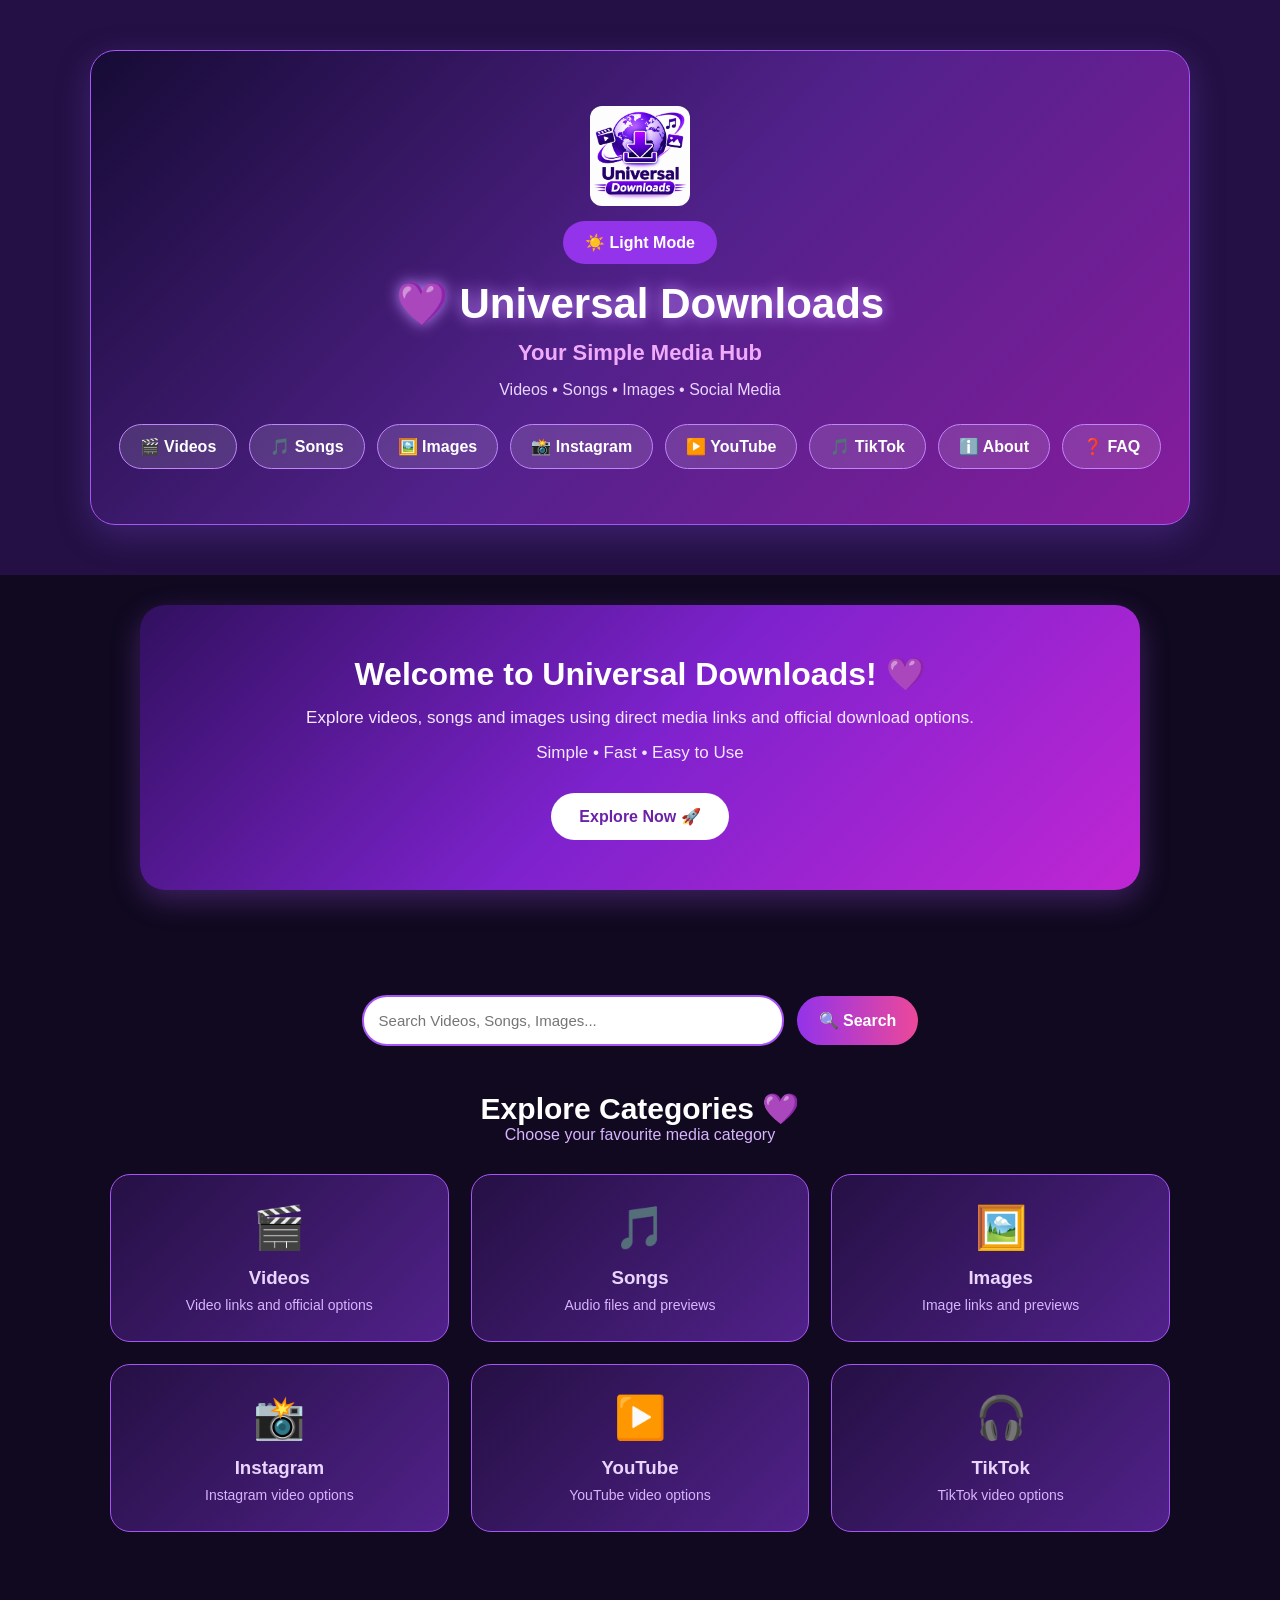
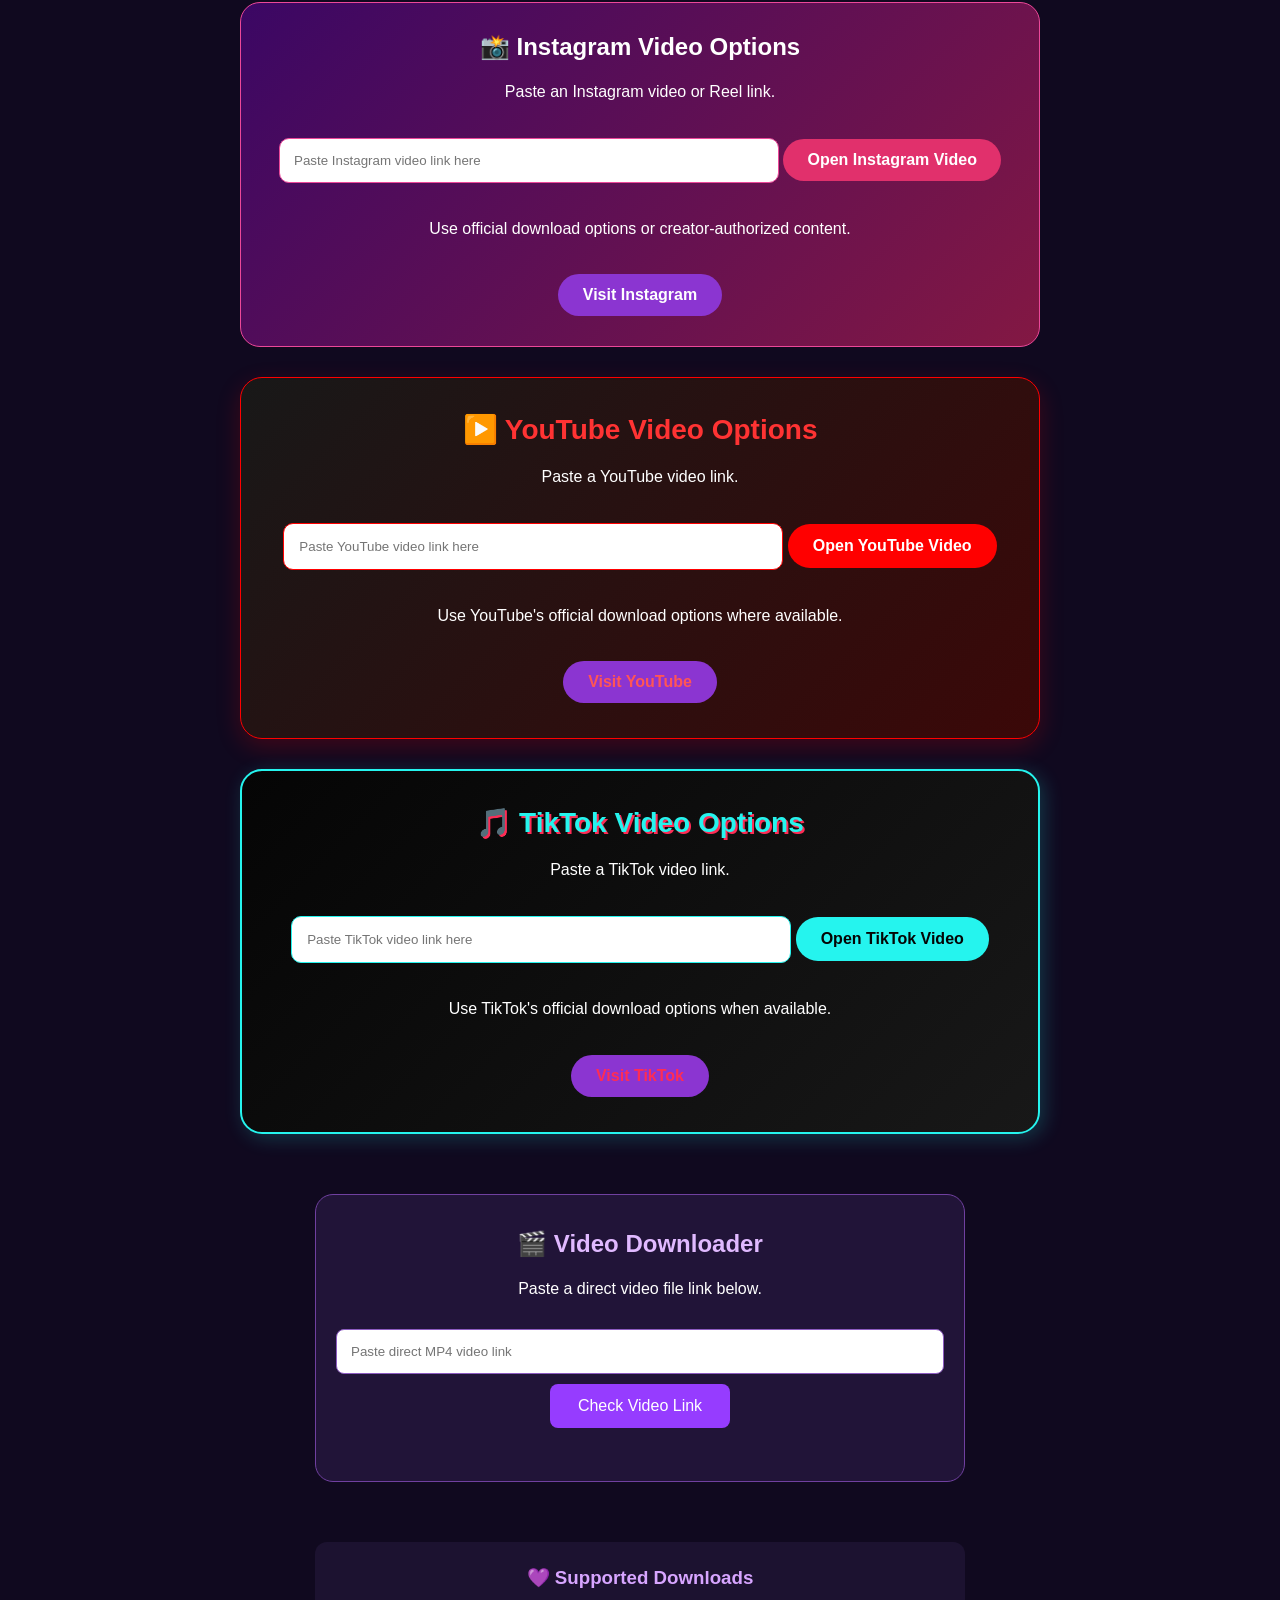
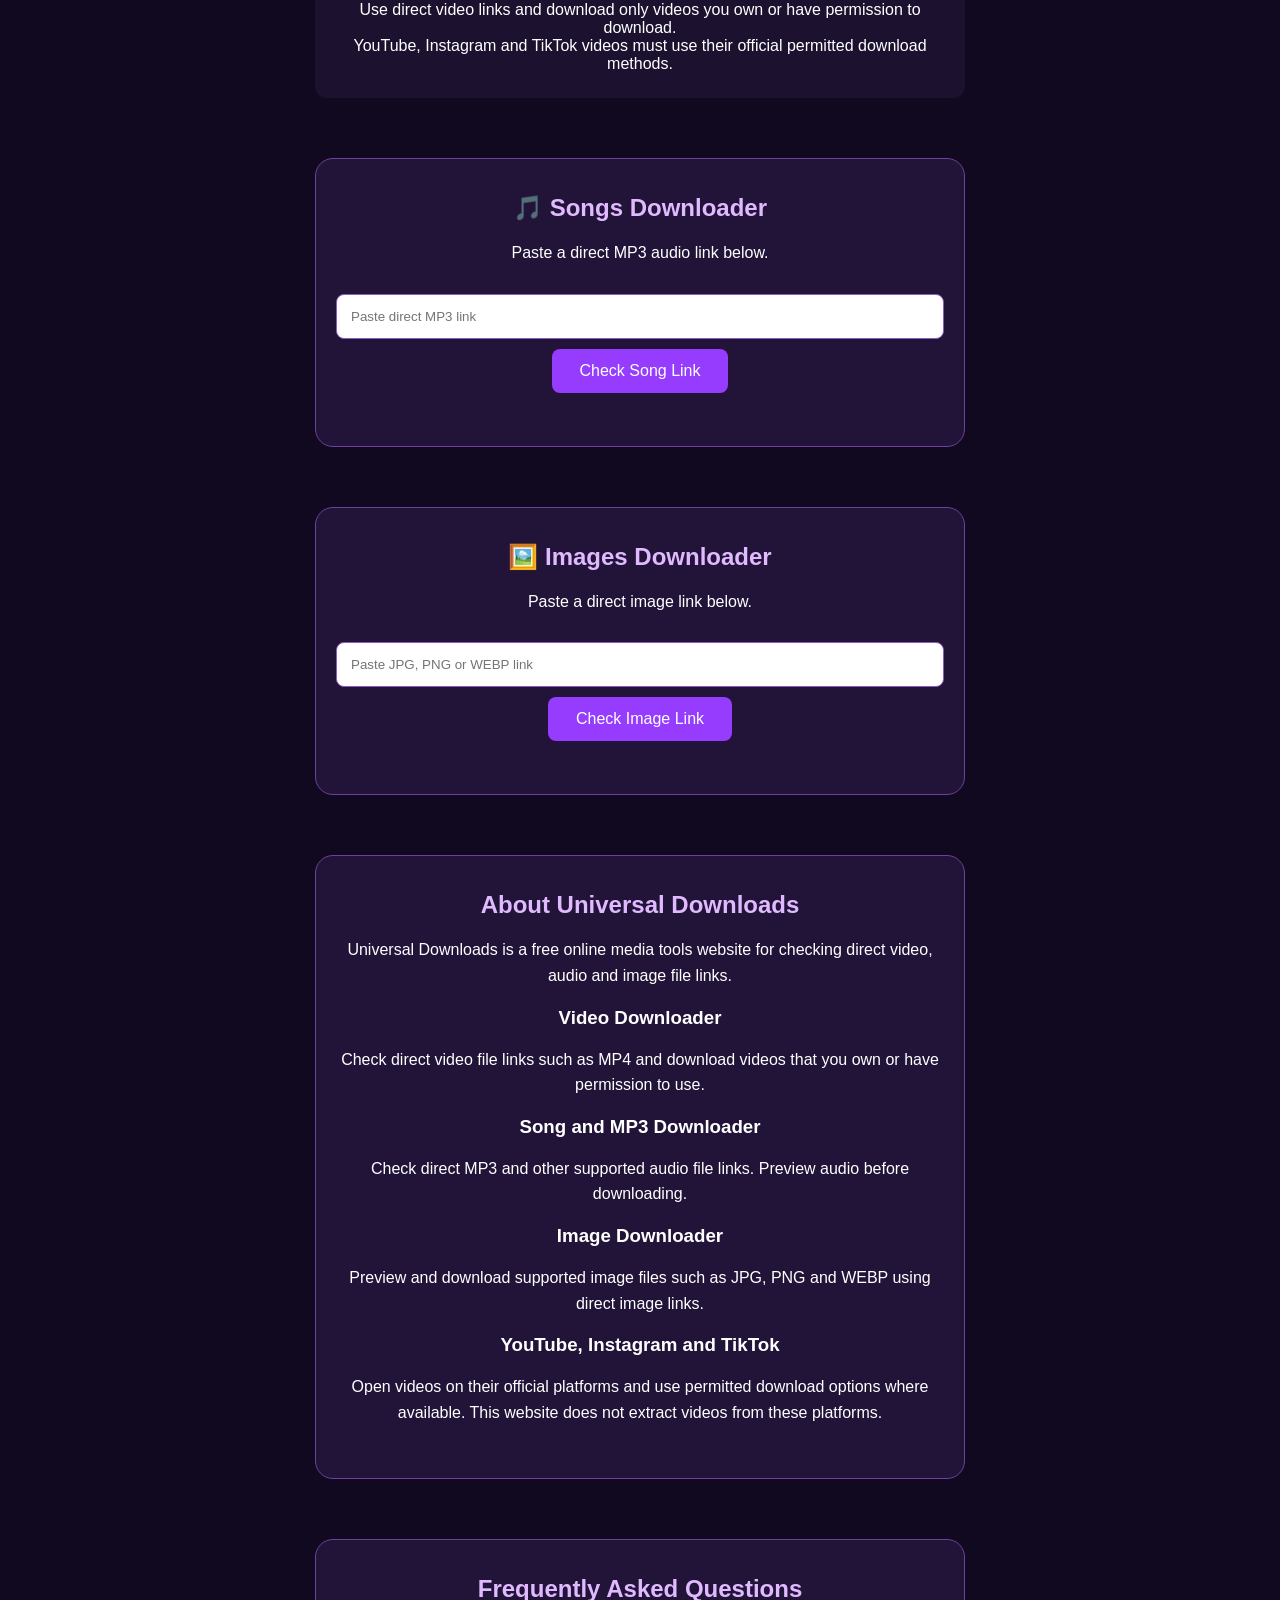
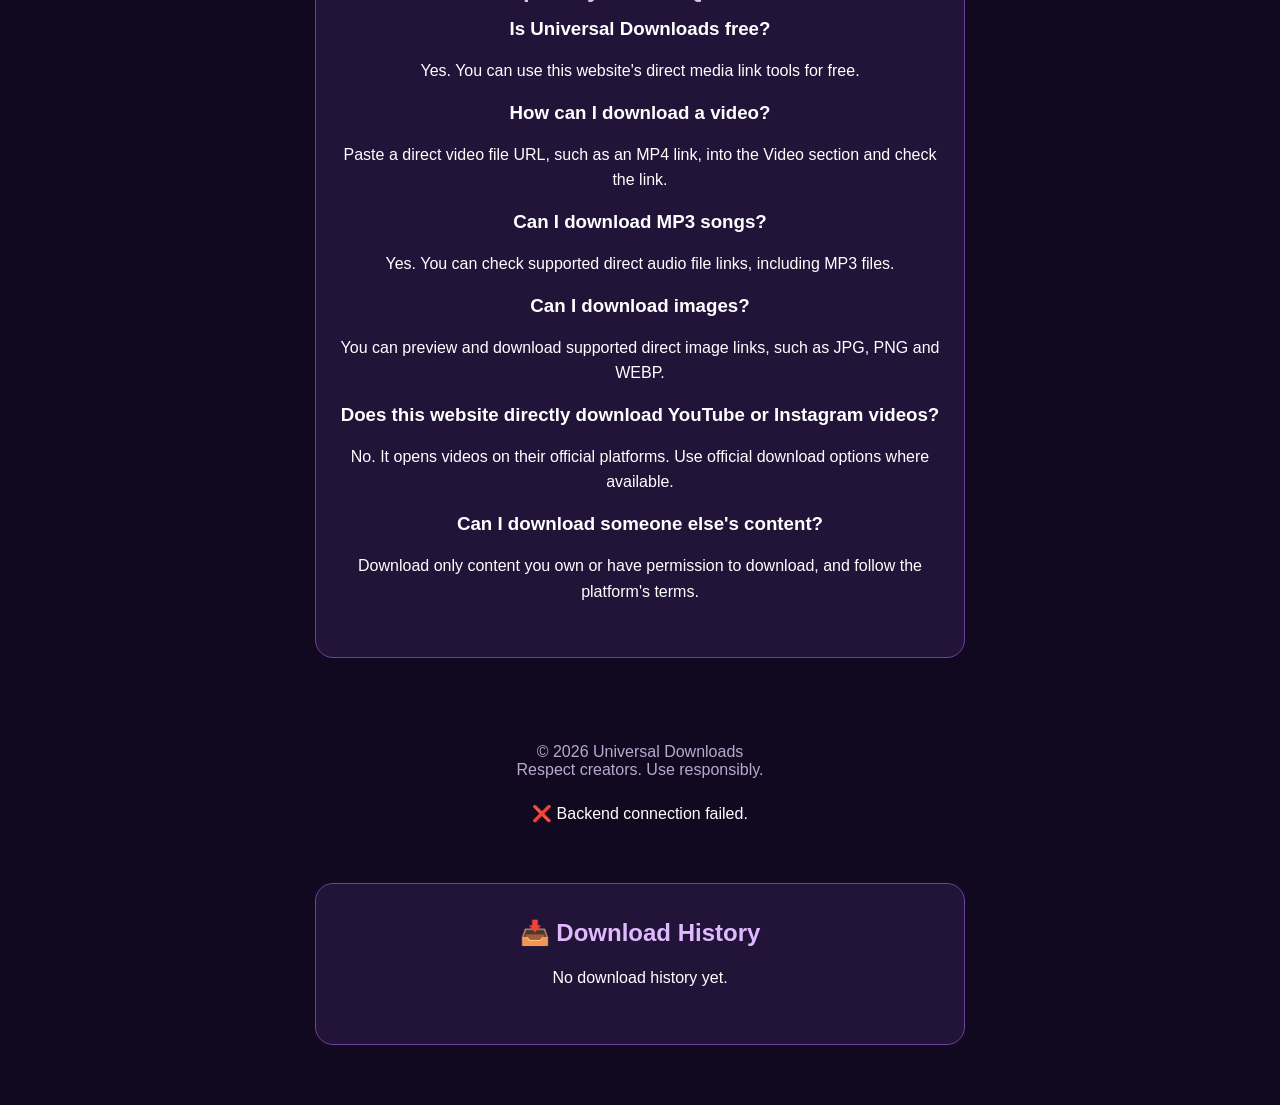
<file: index.html>
<!DOCTYPE html>
<html lang="en">
<head>
  <meta charset="UTF-8">
  <meta name="viewport" content="width=device-width, initial-scale=1.0">
  <title>Free Video, Song & Image Downloader | Universal Downloads</title>

<meta name="description" content="Universal Downloads helps you download permitted videos, MP3 audio files and images using direct media links. Explore official YouTube, Instagram and TikTok download options.">

<meta property="og:title" content="Universal Downloads - Video, Song & Image Tools">

<meta property="og:description" content="Explore direct video, audio and image downloads, plus official options for YouTube, Instagram and TikTok.">
<meta property="og:type" content="website">
<meta property="og:url" content="https://mahi-crt-web.github.io/Universal-Downloads/">
<link rel="canonical" href="https://mahi-crt-web.github.io/Universal-Downloads/">
  <link rel="icon" type="image/png" sizes="256x256" href="Universal-Downloads-Favicon-256.png">
  <link rel="stylesheet" href="styles.css">
</head>
<body>

  <header>
    <div class="main-header">
      <img
  src="Universal%20Downloads%20Logo.png"
  alt="Universal Downloads Logo"
  class="website-logo"
>
      <button id="themeToggle" class="theme-toggle">
  ☀️ Light Mode
</button>
  <h1>💜 Universal Downloads</h1>

  <p class="tagline">
    Your Simple Media Hub
  </p>

  <p class="subtitle">
    Videos • Songs • Images • Social Media
  </p>

  <nav>
    <a href="#video">🎬 Videos</a>
    <a href="#songs">🎵 Songs</a>
    <a href="#images">🖼️ Images</a>
    <a href="#instagram">📸 Instagram</a>
    <a href="#youtube">▶️ YouTube</a>
    <a href="#tiktok">🎵 TikTok</a>
    <a href="#about">ℹ️ About</a>
<a href="#faq">❓ FAQ</a>
  </nav>
</div>
    
  </header>
  <main>
    <!-- Welcome Banner -->

<section class="welcome-banner">
  <div class="welcome-content">
    <h2>Welcome to Universal Downloads! 💜</h2>

    <p>
  Explore videos, songs and images using direct media links and official download options.
</p>
    <p>
      Simple • Fast • Easy to Use
    </p>

    <a href="#video" class="explore-btn">
      Explore Now 🚀
    </a>
  </div>
</section>
    <!-- Download Categories Dashboard -->

<section class="categories-section">
  <div class="website-search">
  <input
    type="search"
    id="categorySearch"
    placeholder="Search Videos, Songs, Images..."
  >
  <button id="searchBtn">🔍 Search</button>
  <p id="searchMessage"></p>
</div>
  <h2>Explore Categories 💜</h2>
  <p>Choose your favourite media category</p>

  <div class="categories-grid">

    <a href="#video" class="category-card">
      <span>🎬</span>
      <h3>Videos</h3>
      <p>Video links and official options</p>
    </a>

    <a href="#songs" class="category-card">
      <span>🎵</span>
      <h3>Songs</h3>
      <p>Audio files and previews</p>
    </a>

    <a href="#images" class="category-card">
      <span>🖼️</span>
      <h3>Images</h3>
      <p>Image links and previews</p>
    </a>

    <a href="#instagram" class="category-card">
      <span>📸</span>
      <h3>Instagram</h3>
      <p>Instagram video options</p>
    </a>

    <a href="#youtube" class="category-card">
      <span>▶️</span>
      <h3>YouTube</h3>
      <p>YouTube video options</p>
    </a>

    <a href="#tiktok" class="category-card">
      <span>🎧</span>
      <h3>TikTok</h3>
      <p>TikTok video options</p>
    </a>

  </div>
</section>
    <!-- Instagram Section -->
<section class="hero" id="instagram">
  <h2>📸 Instagram Video Options</h2>

  <p>Paste an Instagram video or Reel link.</p>

  <input
    type="url"
    id="instagramUrl"
    placeholder="Paste Instagram video link here"
  >

  <button id="instagramBtn">
    Open Instagram Video
  </button>

  <p id="instagramMessage">
    Use official download options or creator-authorized content.
  </p>

  <a href="https://www.instagram.com/" target="_blank" rel="noopener noreferrer">
    Visit Instagram
  </a>
</section>

<!-- YouTube Section -->
<section class="hero" id="youtube">
  <h2>▶️ YouTube Video Options</h2>

  <p>Paste a YouTube video link.</p>

  <input
    type="url"
    id="youtubeUrl"
    placeholder="Paste YouTube video link here"
  >

  <button id="youtubeBtn">
    Open YouTube Video
  </button>

  <p id="youtubeMessage">
    Use YouTube's official download options where available.
  </p>

  <a href="https://www.youtube.com/" target="_blank" rel="noopener noreferrer">
    Visit YouTube
  </a>
</section>

<!-- TikTok Section -->
<section class="hero" id="tiktok">
  <h2>🎵 TikTok Video Options</h2>

  <p>Paste a TikTok video link.</p>

  <input
    type="url"
    id="tiktokUrl"
    placeholder="Paste TikTok video link here"
  >

  <button id="tiktokBtn">
    Open TikTok Video
  </button>

  <p id="tiktokMessage">
    Use TikTok's official download options when available.
  </p>

  <a href="https://www.tiktok.com/" target="_blank" rel="noopener noreferrer">
    Visit TikTok
  </a>
</section>
    <section class="hero" id="video">
      <h2>🎬 Video Downloader</h2>
      <p>Paste a direct video file link below.</p>

      <input
        type="url"
        id="mediaUrl"
        placeholder="Paste direct MP4 video link"
      >

      <button id="downloadBtn">Check Video Link</button>

      <p id="message" aria-live="polite"></p>
    </section>

    <section class="notice">
      <h3>💜 Supported Downloads</h3>
      <p>
        Use direct video links and download only videos
        you own or have permission to download.
      </p>
      <p>
        YouTube, Instagram and TikTok videos must use
        their official permitted download methods.
      </p>
    </section>
    <section class="hero" id="songs">
  <h2>🎵 Songs Downloader</h2>
  <p>Paste a direct MP3 audio link below.</p>

  <input
    type="url"
    id="songUrl"
    placeholder="Paste direct MP3 link"
  >

  <button id="songDownloadBtn">Check Song Link</button>

  <p id="songMessage" aria-live="polite"></p>
</section>
    <section class="hero" id="images">
  <h2>🖼️ Images Downloader</h2>
  <p>Paste a direct image link below.</p>

  <input
    type="url"
    id="imageUrl"
    placeholder="Paste JPG, PNG or WEBP link"
  >

  <button id="imageDownloadBtn">Check Image Link</button>

  <p id="imageMessage" aria-live="polite"></p>
</section>
    <section class="hero" id="about">
  <h2>About Universal Downloads</h2>

  <p>
    Universal Downloads is a free online media tools website
    for checking direct video, audio and image file links.
  </p>

  <h3>Video Downloader</h3>
  <p>
    Check direct video file links such as MP4 and download
    videos that you own or have permission to use.
  </p>

  <h3>Song and MP3 Downloader</h3>
  <p>
    Check direct MP3 and other supported audio file links.
    Preview audio before downloading.
  </p>

  <h3>Image Downloader</h3>
  <p>
    Preview and download supported image files such as JPG,
    PNG and WEBP using direct image links.
  </p>

  <h3>YouTube, Instagram and TikTok</h3>
  <p>
    Open videos on their official platforms and use
    permitted download options where available.
    This website does not extract videos from these platforms.
  </p>
</section>
    <section class="hero" id="faq">
  <h2>Frequently Asked Questions</h2>

  <h3>Is Universal Downloads free?</h3>
  <p>Yes. You can use this website's direct media link tools for free.</p>

  <h3>How can I download a video?</h3>
  <p>Paste a direct video file URL, such as an MP4 link, into the Video section and check the link.</p>

  <h3>Can I download MP3 songs?</h3>
  <p>Yes. You can check supported direct audio file links, including MP3 files.</p>

  <h3>Can I download images?</h3>
  <p>You can preview and download supported direct image links, such as JPG, PNG and WEBP.</p>

  <h3>Does this website directly download YouTube or Instagram videos?</h3>
  <p>No. It opens videos on their official platforms. Use official download options where available.</p>

  <h3>Can I download someone else's content?</h3>
  <p>Download only content you own or have permission to download, and follow the platform's terms.</p>
</section>
  </main>

  <footer>
    <p>© 2026 Universal Downloads</p>
    <p>Respect creators. Use responsibly.</p>
  </footer>

  <script src="app.js"></script>
</body>
</html>
</file>
<file: styles.css>
* {
  margin: 0;
  padding: 0;
  box-sizing: border-box;
}

body {
  font-family: Arial, sans-serif;
  background: #10091f;
  color: white;
  text-align: center;
}

header {
  background: #241044;
  padding: 30px 15px;
}

header h1 {
  color: #d7a5ff;
  margin-bottom: 10px;
}

.hero {
  max-width: 650px;
  margin: 60px auto;
  padding: 35px 20px;
  background: #211438;
  border: 1px solid #7040a0;
  border-radius: 18px;
}

.hero h2 {
  color: #e0b9ff;
  margin-bottom: 15px;
}

.hero p {
  margin: 18px 0;
  line-height: 1.6;
}

input {
  width: 100%;
  padding: 14px;
  margin: 10px 0;
  border-radius: 8px;
  border: 1px solid #8c5bc0;
}

button {
  padding: 13px 28px;
  background: #963cff;
  color: white;
  border: none;
  border-radius: 8px;
  cursor: pointer;
  font-size: 16px;
}

button:hover {
  background: #7625d6;
}

.notice {
  max-width: 650px;
  margin: 30px auto;
  padding: 25px;
  background: #1c1230;
  border-radius: 12px;
}

.notice h3 {
  color: #d7a5ff;
  margin-bottom: 12px;
}

footer {
  padding: 25px;
  color: #bba8d0;
}
/* Navigation Menu */

nav {
  display: flex;
  justify-content: center;
  gap: 15px;
  flex-wrap: wrap;
  margin-top: 20px;
}

nav a {
  color: white;
  text-decoration: none;
  background: #6c35b5;
  padding: 12px 22px;
  border-radius: 25px;
  font-weight: bold;
  transition: 0.3s;
}

nav a:hover {
  background: #a855f7;
  transform: translateY(-3px);
}
/* Social Platform Sections */

#instagram,
#youtube,
#tiktok {
  margin: 25px auto;
  padding: 30px;
  max-width: 800px;
  text-align: center;
  border-radius: 18px;
  background: linear-gradient(135deg, #241044, #492078);
  border: 1px solid #8b5cf6;
}

#instagram h2,
#youtube h2,
#tiktok h2 {
  color: white;
  margin-bottom: 15px;
}

#instagram a,
#youtube a,
#tiktok a {
  display: inline-block;
  color: white;
  background: #8b35d1;
  padding: 12px 25px;
  border-radius: 25px;
  text-decoration: none;
  font-weight: bold;
  margin-top: 15px;
}

#instagram a:hover,
#youtube a:hover,
#tiktok a:hover {
  background: #a855f7;
  transform: translateY(-3px);
}
/* Mobile Friendly Design */

@media (max-width: 600px) {
  body {
    padding: 10px;
  }

  header,
  main,
  footer {
    width: 100%;
    box-sizing: border-box;
  }

  nav {
    gap: 8px;
  }

  nav a {
    padding: 10px 14px;
    font-size: 14px;
  }

  .hero {
    width: 100%;
    box-sizing: border-box;
    padding: 18px;
    margin: 15px auto;
  }

  input,
  button {
    max-width: 100%;
    box-sizing: border-box;
  }
}
/* Instagram Section Design */

#instagram {
  background: linear-gradient(135deg, #3b0764, #831843);
  border: 1px solid #ec4899;
  padding: 30px 20px;
  border-radius: 20px;
  text-align: center;
  max-width: 800px;
  margin: 25px auto;
}

#instagram input {
  width: 90%;
  max-width: 500px;
  padding: 14px;
  margin: 15px 0;
  border: 1px solid #ec4899;
  border-radius: 10px;
  box-sizing: border-box;
}

#instagram button {
  padding: 12px 24px;
  background: #e1306c;
  color: white;
  border: none;
  border-radius: 25px;
  cursor: pointer;
  font-weight: bold;
}

#instagram button:hover {
  background: #c2185b;
}
/* YouTube Separate Design */

#youtube {
  background: linear-gradient(135deg, #181818, #3b0808);
  padding: 35px 20px;
  margin: 30px auto;
  max-width: 800px;
  text-align: center;
  border-radius: 22px;
  border: 1px solid #ff0000;
  box-shadow: 0 8px 25px rgba(255, 0, 0, 0.2);
}

#youtube h2 {
  color: #ff3333;
  font-size: 28px;
}

#youtube p {
  color: white;
}

#youtube input {
  width: 90%;
  max-width: 500px;
  padding: 15px;
  border: 1px solid #ff0000;
  border-radius: 10px;
  margin: 15px 0;
  box-sizing: border-box;
}

#youtube button {
  background: #ff0000;
  color: white;
  padding: 13px 25px;
  border: none;
  border-radius: 25px;
  font-weight: bold;
  cursor: pointer;
}

#youtube button:hover {
  background: #cc0000;
  transform: translateY(-3px);
}

#youtube a {
  color: #ff5555;
  font-weight: bold;
  text-decoration: none;
}
/* TikTok Separate Design */

#tiktok {
  background: linear-gradient(135deg, #050505, #181818);
  padding: 35px 20px;
  margin: 30px auto;
  max-width: 800px;
  text-align: center;
  border-radius: 22px;
  border: 2px solid #25f4ee;
  box-shadow: 4px 4px 20px rgba(37, 244, 238, 0.2);
}

#tiktok h2 {
  color: #25f4ee;
  font-size: 28px;
  text-shadow: 2px 2px #fe2c55;
}

#tiktok p {
  color: white;
}

#tiktok input {
  width: 90%;
  max-width: 500px;
  padding: 15px;
  border: 1px solid #25f4ee;
  border-radius: 10px;
  margin: 15px 0;
  box-sizing: border-box;
}

#tiktok button {
  background: #25f4ee;
  color: #050505;
  padding: 13px 25px;
  border: none;
  border-radius: 25px;
  font-weight: bold;
  cursor: pointer;
}

#tiktok button:hover {
  background: #fe2c55;
  color: white;
  transform: translateY(-3px);
}

#tiktok a {
  color: #fe2c55;
  font-weight: bold;
  text-decoration: none;
}
/* Professional Homepage Header */

.main-header {
  text-align: center;
  padding: 55px 20px;
  margin: 20px auto;
  max-width: 1100px;
  background: linear-gradient(135deg, #160b35, #51218a, #861c9c);
  border: 1px solid #a855f7;
  border-radius: 25px;
  box-shadow: 0 10px 35px rgba(139, 92, 246, 0.25);
}

.main-header h1 {
  color: white;
  font-size: 42px;
  margin-bottom: 12px;
  text-shadow: 0 0 15px #c084fc;
}

.main-header .tagline {
  color: #f0abfc;
  font-size: 22px;
  font-weight: bold;
}

.main-header .subtitle {
  color: #e9d5ff;
  font-size: 16px;
  margin: 15px 0 25px;
}

.main-header nav {
  display: flex;
  justify-content: center;
  flex-wrap: wrap;
  gap: 12px;
}

.main-header nav a {
  color: white;
  background: rgba(255, 255, 255, 0.12);
  border: 1px solid #c084fc;
  padding: 12px 20px;
  border-radius: 25px;
  text-decoration: none;
  font-weight: bold;
  transition: 0.3s;
}

.main-header nav a:hover {
  background: #a855f7;
  transform: translateY(-3px);
}

@media (max-width: 600px) {
  .main-header {
    padding: 35px 12px;
  }

  .main-header h1 {
    font-size: 29px;
  }

  .main-header .tagline {
    font-size: 19px;
  }

  .main-header nav a {
    padding: 10px 14px;
    font-size: 13px;
  }
}
/* Welcome Banner Design */

.welcome-banner {
  max-width: 1000px;
  margin: 30px auto;
  padding: 50px 20px;
  text-align: center;
  border-radius: 25px;
  background: linear-gradient(135deg, #31105f, #7e22ce, #c026d3);
  box-shadow: 0 10px 30px rgba(168, 85, 247, 0.3);
  animation: welcomeFade 1.2s ease;
}

.welcome-content h2 {
  color: white;
  font-size: 32px;
  animation: welcomeFloat 3s ease-in-out infinite;
}

.welcome-content p {
  color: #f3e8ff;
  font-size: 17px;
  margin: 15px 0;
}

.explore-btn {
  display: inline-block;
  margin-top: 15px;
  padding: 14px 28px;
  color: #6b21a8;
  background: white;
  border-radius: 30px;
  text-decoration: none;
  font-weight: bold;
  transition: 0.3s;
}

.explore-btn:hover {
  transform: scale(1.08);
  background: #f0abfc;
}

@keyframes welcomeFade {
  from {
    opacity: 0;
    transform: translateY(25px);
  }
  to {
    opacity: 1;
    transform: translateY(0);
  }
}

@keyframes welcomeFloat {
  0%, 100% {
    transform: translateY(0);
  }
  50% {
    transform: translateY(-7px);
  }
}

@media (max-width: 600px) {
  .welcome-banner {
    padding: 35px 15px;
  }

  .welcome-content h2 {
    font-size: 24px;
  }
}
/* Download Categories Dashboard */

.categories-section {
  max-width: 1100px;
  margin: 40px auto;
  padding: 30px 20px;
  text-align: center;
}

.categories-section h2 {
  color: white;
  font-size: 30px;
}

.categories-section > p {
  color: #d8b4fe;
  margin-bottom: 30px;
}

.categories-grid {
  display: grid;
  grid-template-columns: repeat(3, 1fr);
  gap: 22px;
}

.category-card {
  display: block;
  padding: 28px 18px;
  background: linear-gradient(135deg, #251044, #51218a);
  border: 1px solid #a855f7;
  border-radius: 20px;
  color: white;
  text-decoration: none;
  transition: 0.3s ease;
}

.category-card span {
  font-size: 42px;
}

.category-card h3 {
  color: #e9d5ff;
  margin: 15px 0 8px;
}

.category-card p {
  color: #d8b4fe;
  font-size: 14px;
}

.category-card:hover {
  transform: translateY(-7px);
  background: linear-gradient(135deg, #581c87, #9333ea);
  box-shadow: 0 10px 25px rgba(168, 85, 247, 0.3);
}

@media (max-width: 700px) {
  .categories-grid {
    grid-template-columns: repeat(2, 1fr);
    gap: 12px;
  }

  .category-card {
    padding: 22px 10px;
  }
}

@media (max-width: 380px) {
  .categories-grid {
    grid-template-columns: 1fr;
  }
}
/* Website Search Bar Design */

.website-search {
  max-width: 650px;
  margin: 25px auto 35px;
  text-align: center;
}

.website-search input {
  width: 65%;
  padding: 15px;
  border: 2px solid #a855f7;
  border-radius: 25px;
  outline: none;
  font-size: 15px;
  box-sizing: border-box;
}

.website-search input:focus {
  border-color: #ec4899;
  box-shadow: 0 0 12px rgba(236, 72, 153, 0.3);
}

.website-search button {
  padding: 15px 22px;
  margin-left: 8px;
  border: none;
  border-radius: 25px;
  background: linear-gradient(90deg, #9333ea, #ec4899);
  color: white;
  font-weight: bold;
  cursor: pointer;
}

.website-search button:hover {
  transform: translateY(-3px);
}

#searchMessage {
  color: #e9d5ff;
  margin-top: 12px;
  font-size: 14px;
}

@media (max-width: 600px) {
  .website-search input {
    width: 100%;
    margin-bottom: 10px;
  }

  .website-search button {
    width: 100%;
    margin-left: 0;
  }
}
/* Dark and Light Mode Button */

.theme-toggle {
  display: block;
  margin: 15px auto;
  padding: 12px 22px;
  background: #9333ea;
  color: white;
  border: none;
  border-radius: 25px;
  font-weight: bold;
  cursor: pointer;
}

/* Light Mode */

body.light-mode {
  background: #f5f3ff;
  color: #241044;
}

body.light-mode header,
body.light-mode main,
body.light-mode footer {
  color: #241044;
}

body.light-mode .main-header {
  background: linear-gradient(135deg, #e9d5ff, #f5d0fe);
}

body.light-mode .main-header h1,
body.light-mode .main-header .subtitle {
  color: #4c1d95;
}

body.light-mode .main-header .tagline {
  color: #86198f;
}

body.light-mode .category-card {
  background: linear-gradient(135deg, #ffffff, #ede9fe);
  color: #4c1d95;
}

body.light-mode .category-card h3,
body.light-mode .category-card p {
  color: #4c1d95;
}

body.light-mode .categories-section h2 {
  color: #4c1d95;
}

body.light-mode .categories-section > p {
  color: #6b21a8;
}

body.light-mode .welcome-banner {
  background: linear-gradient(135deg, #e9d5ff, #f0abfc);
}

body.light-mode .welcome-content h2,
body.light-mode .welcome-content p {
  color: #4c1d95;
}

body.light-mode #searchMessage {
  color: #4c1d95;
}
/* Universal Downloads Logo */
.website-logo {
  width: 100px;
  height: auto;
  display: block;
  margin: 0 auto 12px;
  border-radius: 12px;
  object-fit: contain;
}
</file>
